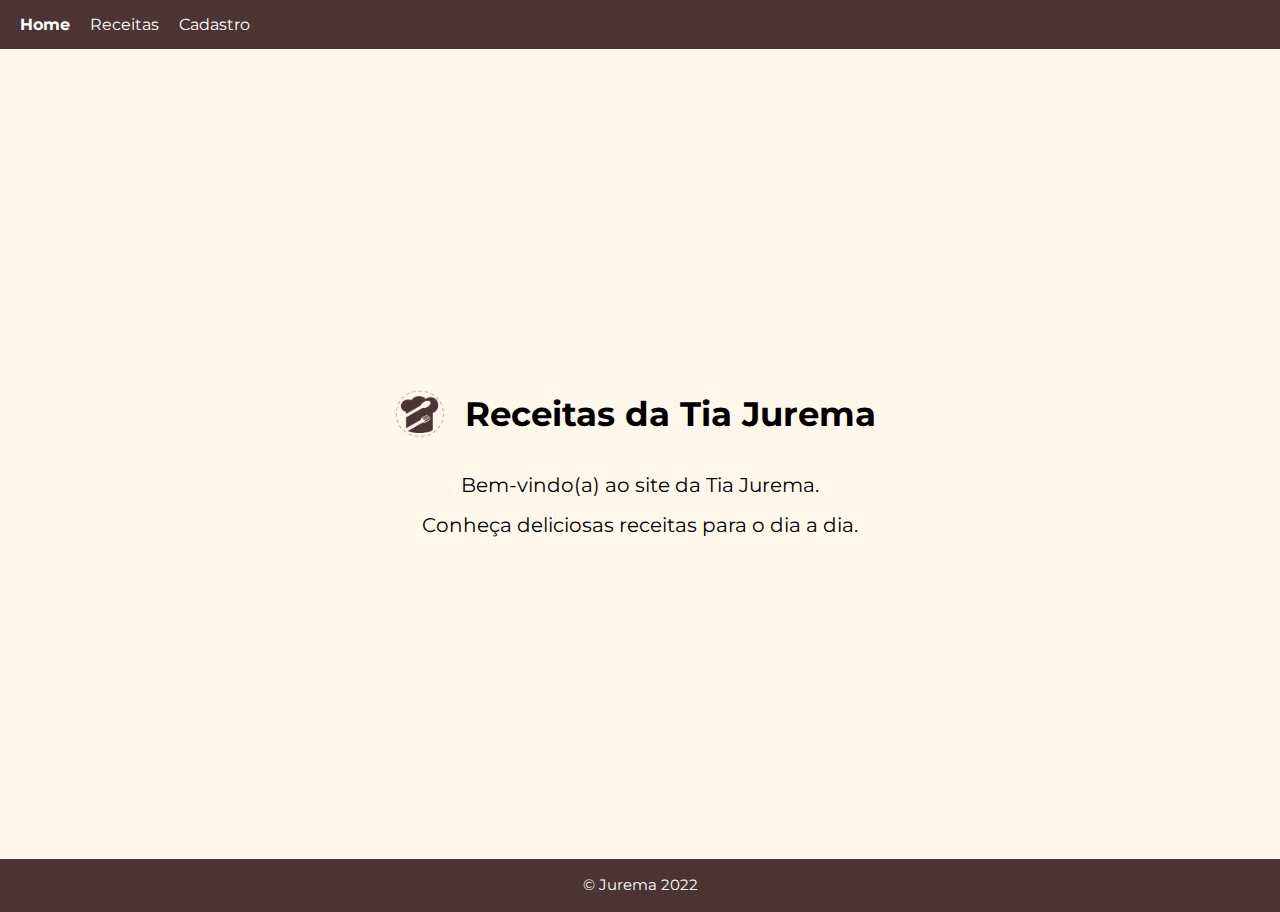
<file: index.html>
<!DOCTYPE html>
<html lang="pt-br">
<head>
    <meta charset="UTF-8">
    <meta http-equiv="X-UA-Compatible" content="IE=edge">
    <meta name="viewport" content="width=device-width, initial-scale=1.0">
    <link rel="preconnect" href="https://fonts.googleapis.com">
    <link rel="preconnect" href="https://fonts.gstatic.com" crossorigin>
    <link href="https://fonts.googleapis.com/css2?family=Montserrat:wght@400;700&display=swap" rel="stylesheet">
    <link href="formatos.css" rel="stylesheet">
    <title>Tia Jurema | Home</title>
</head>
<body>
    <header class="main-header">
        <nav class="menu">
            <ul class="main-list">
                <li class="list-item"><a class="list-link -home" href="home.html">Home</a></li>
                <li class="list-item"><a class="list-link" href="receitas.html">Receitas</a></li>
                <li class="list-item"><a class="list-link" href="cadastro.html">Cadastro</a></li>
            </ul>
        </nav>
    </header>
    <main class="main">
        <section class="main-section">
            <div class="topo">
                <img class="logo" src="./imagens/logo.png" alt="Logo">
                <h1 class="main-title">Receitas da Tia Jurema</h1>
            </div>
            <p class="main-text">Bem-vindo(a) ao site da Tia Jurema.</p>
            <p class="main-text">Conheça deliciosas receitas para o dia a dia.</p>
        </section>
    </main>
    <footer class="main-footer">
        <p class="main-text -footer">© Jurema 2022</p>
    </footer>
</body>
</html>
</file>
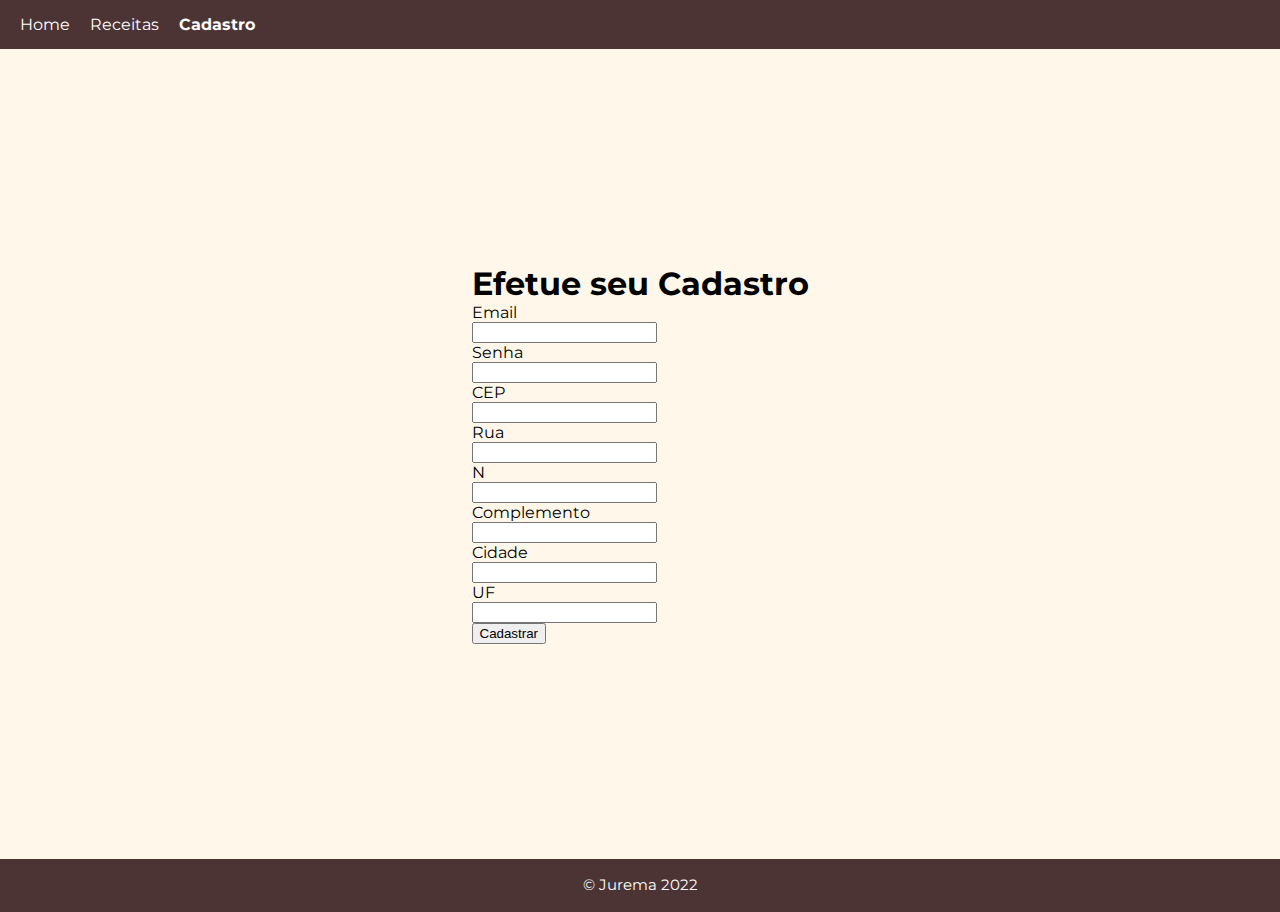
<file: cadastro.html>
<!DOCTYPE html>
<html lang="pt-br">
<head>
    <meta charset="UTF-8">
    <meta http-equiv="X-UA-Compatible" content="IE=edge">
    <meta name="viewport" content="width=device-width, initial-scale=1, shrink-to-fit=no">
    <link rel="stylesheet" href="https://stackpath.bootstrapcdn.com/bootstrap/4.1.3/css/bootstrap.min.css" integrity="sha384-MCw98/SFnGE8fJT3GXwEOngsV7Zt27NXFoaoApmYm81iuXoPkFOJwJ8ERdknLPMO" crossorigin="anonymous">
    <link rel="preconnect" href="https://fonts.googleapis.com">
    <link rel="preconnect" href="https://fonts.gstatic.com" crossorigin>
    <link href="https://fonts.googleapis.com/css2?family=Montserrat:wght@400;700&display=swap" rel="stylesheet">
    <link href="formatos.css" rel="stylesheet">
    <title>Tia Jurema | Home</title>
</head>
<body>
    <header class="main-header">
        <nav class="menu">
            <ul class="main-list">
                <li class="list-item"><a class="list-link" href="home.html">Home</a></li>
                <li class="list-item"><a class="list-link" href="receitas.html">Receitas</a></li>
                <li class="list-item"><a class="list-link -cadastro" href="#">Cadastro</a></li>
            </ul>
        </nav>
    </header>
    <main class="main">
        <section class="main-section">
            <div class="container-fluid d-flex flex-column">
                <h1 class="fs-1 mb-5">Efetue seu Cadastro</h1>

                <form>
                    
                    <div class="form-group row">
                        
                    <div class="col-sm-10">

                    <div class="form-group row">
                        <label for="email" class="col-sm-2 col-form-label">Email</label>
                        <div class="col-sm-10">
                          <input type="email" class="form-control" id="inputEmail">
                        </div>
                    </div>
                    <div class="form-group row">
                        <label for="inputPassword" class="col-sm-2 col-form-label">Senha</label>
                        <div class="col-sm-10">
                          <input type="password" class="form-control" id="inputPassword">
                        </div>
                    </div>
                    <div class="form-group row">
                        <label for="inputCEP" class="col-sm-2 col-form-label">CEP</label>
                        <div class="col-sm-6">
                          <input type="text" class="form-control" id="inputCEP">
                        </div>
                    </div>
                    <div class="form-group row">
                        <label for="inputRua" class="col-sm-2 col-form-label">Rua</label>
                        <div class="col-sm-10">
                          <input type="text" class="form-control" id="inputRua">
                        </div>
                    </div>
                    <div class="form-group row">
                        <label for="inputNumero" class="col-sm-2 col-form-label">N</label>
                        <div class="col-sm-2">
                              <input type="number" class="form-control" id="inputNumero">
                        </div>
                        <label for="inputCompl" class="col-sm-3 col-form-label">Complemento</label>
                        <div class="col-sm-5">
                            <input type="text" class="form-control" id="inputCompl">
                        </div>
                    </div>                      
                    <div class="form-group row mb-3">
                        <label for="inputCidade" class="col-sm-2 col-form-label">Cidade</label>
                        <div class="col-sm-2">
                            <input type="text" class="form-control" id="inputCidade">
                        </div>
                        <label for="inputUF" class="col-sm-3 col-form-label">UF</label>
                        <div class="col-sm-5">
                            <input type="text" class="form-control" id="inputUF">
                        </div>
                    </div>
                    </div>
                    <div class="col-sm-2 mt-auto mb-3">
                        <button class="btn btn-primary">Cadastrar</button>
                    </div> 
                </div>
            </div>
                 
                  </form>

                <!-- <form action="submit" class="row g-3">

                    <div class="col-12">
                        <label class="col-sm-2 col-form-label" for="nome">Nome</label>
                        <input class="form-control" type="text" id="nome" name="nome">
                    </div>
                    <div class="col-12">
                        <label class="col-sm-2 col-form-label" for="nome">Email</label>
                        <input class="form-control" type="email" id="email" name="email">
                    </div>
                    <div class="col-12">
                        <label class="col-sm-2 col-form-label" for="cep">CEP</label>
                        <input class="form-control" type="text" id="cep" name="cep">
                    </div>
                    <div class="col-12">
                        <label class="col-sm-2 col-form-label" for="rua">Rua</label>
                        <input class="form-control" type="text" id="rua" name="rua">
                    </div>
                    <div class="col-sm-4">
                        <label class="col-sm-2 col-form-label" for="numero">N</label>
                        <input class="form-control" type="number" id="numero" name="numero">
                    </div>
                    <div class="col-sm-8">
                        <label class="col-sm-2 col-form-label" for="complemento">Complemento</label>
                        <input class="form-control" type="text" id="complemento" name="complemento">
                    </div>
                    <div class="col-sm-5">
                        <label class="col-sm-2 col-form-label" for="cidade">Cidade</label>
                        <input class="form-control" type="text" id="cidade" name="cidade">
                    </div>
                    <div class="col-sm-5">
                        <label class="col-sm-2 col-form-label" for="uf">UF</label>
                        <input class="form-control" type="text" id="uf" name="uf">
                    </div>
                    <div class="col-md-2">
                        <button class="btn btn-primary">Cadastrar</button>
                    </div> -->

                    
                    





            </div>
        </section>
    </main>
    <footer class="main-footer">
        <p class="main-text -footer">© Jurema 2022</p>
    </footer>

    <script src="https://code.jquery.com/jquery-3.3.1.slim.min.js" integrity="sha384-q8i/X+965DzO0rT7abK41JStQIAqVgRVzpbzo5smXKp4YfRvH+8abtTE1Pi6jizo" crossorigin="anonymous"></script>
    <script src="https://cdnjs.cloudflare.com/ajax/libs/popper.js/1.14.3/umd/popper.min.js" integrity="sha384-ZMP7rVo3mIykV+2+9J3UJ46jBk0WLaUAdn689aCwoqbBJiSnjAK/l8WvCWPIPm49" crossorigin="anonymous"></script>
    <script src="https://stackpath.bootstrapcdn.com/bootstrap/4.1.3/js/bootstrap.min.js" integrity="sha384-ChfqqxuZUCnJSK3+MXmPNIyE6ZbWh2IMqE241rYiqJxyMiZ6OW/JmZQ5stwEULTy" crossorigin="anonymous"></script>
</body>
</html>
</file>
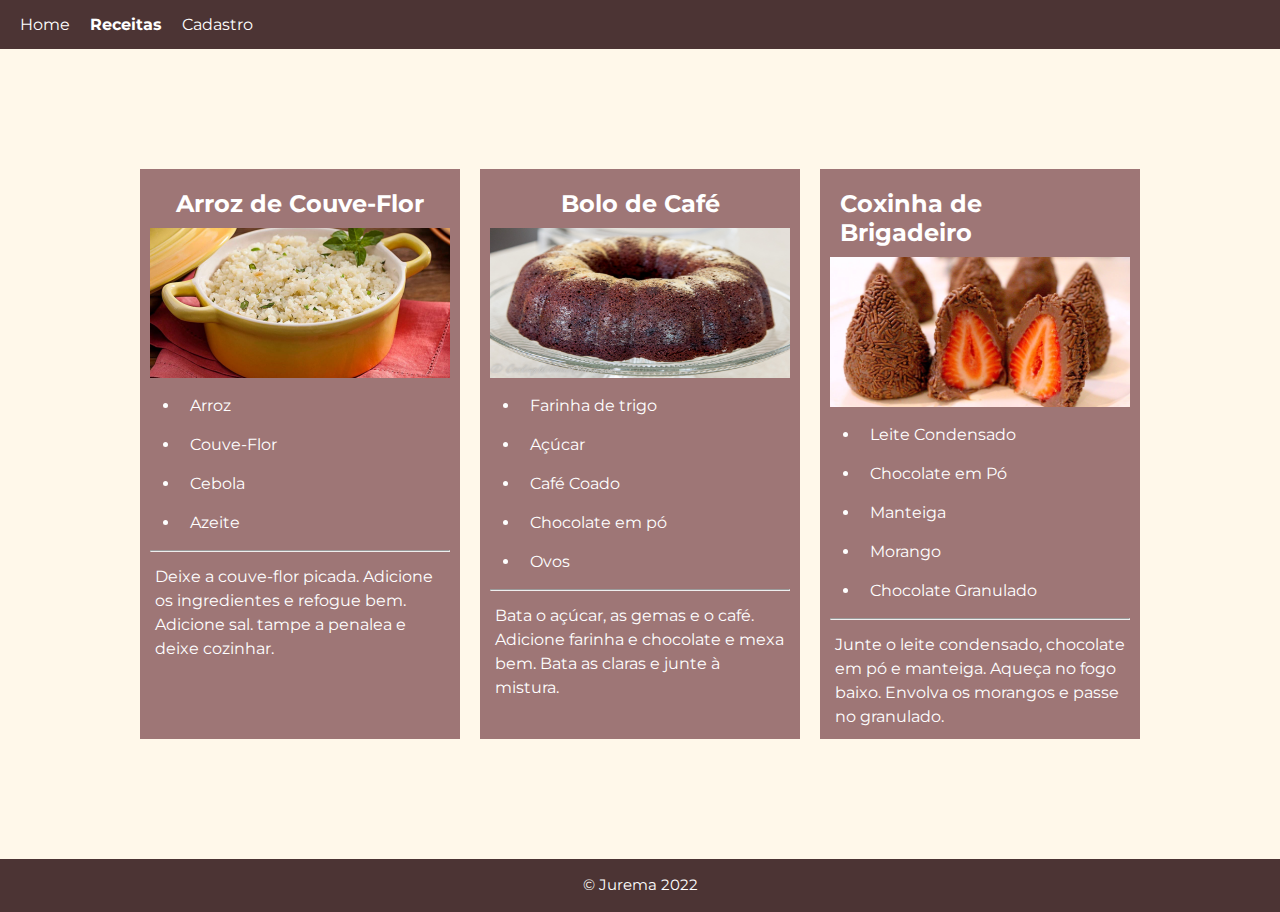
<file: receitas.html>
<!DOCTYPE html>
<html lang="pt-br">
<head>
    <meta charset="UTF-8">
    <meta http-equiv="X-UA-Compatible" content="IE=edge">
    <meta name="viewport" content="width=device-width, initial-scale=1.0">
    <link rel="preconnect" href="https://fonts.googleapis.com">
    <link rel="preconnect" href="https://fonts.gstatic.com" crossorigin>
    <link href="https://fonts.googleapis.com/css2?family=Montserrat:wght@400;700&display=swap" rel="stylesheet">
    <link href="formatos.css" rel="stylesheet">
    <link href="receitas.css" rel="stylesheet">
    <title>Tia Jurema | Receitas</title>
</head>
<body>
    <header class="main-header">
        <nav class="menu">
            <ul class="main-list">
                <li class="list-item"><a class="list-link" href="home.html">Home</a></li>
                <li class="list-item"><a class="list-link -receita" href="receitas.html">Receitas</a></li>
                <li class="list-item"><a class="list-link" href="cadastro.html">Cadastro</a></li>
            </ul>
        </nav>
    </header>
    <main class="main -receitas">
        <section class="main-section -receitas">
            <div class="main-receitas-card">
                <div class="ingredientes">
                    <h2 class="second-title">Arroz de Couve-Flor</h2>
                    <img src="./imagens/arroz_couver_flor.jpg" class="foto-receita"> 
                </div>
                <ul class="lista-receita">
                    <li class="lista-receita-item">Arroz</li>
                    <li class="lista-receita-item">Couve-Flor</li>
                    <li class="lista-receita-item">Cebola</li>
                    <li class="lista-receita-item">Azeite</li>
                </ul>
                    <hr>
                    <p class="main-text -receita">Deixe a couve-flor picada. Adicione os ingredientes e refogue bem. Adicione sal. tampe a penalea e deixe cozinhar.</p>
            </div>
            <div class="main-receitas-card">
                <div class="ingredientes">
                    <h2 class="second-title">Bolo de Café</h2>
                    <img src="./imagens/bolo.jpg" class="foto-receita"> 
                </div>
                <ul class="lista-receita">
                    <li class="lista-receita-item">Farinha de trigo</li>
                    <li class="lista-receita-item">Açúcar</li>
                    <li class="lista-receita-item">Café Coado</li>
                    <li class="lista-receita-item">Chocolate em pó</li>
                    <li class="lista-receita-item">Ovos</li>
                </ul>
                    <hr>
                    <p class="main-text -receita">Bata o açúcar, as gemas e o café. Adicione farinha e chocolate e mexa bem. Bata as claras e junte à mistura.</p>
            </div>
            <div class="main-receitas-card">
                <div class="ingredientes">
                    <h2 class="second-title">Coxinha de Brigadeiro</h2>
                    <img src="./imagens/coxinha.jpg" class="foto-receita"> 
                </div>
                <ul class="lista-receita">
                    <li class="lista-receita-item">Leite Condensado</li>
                    <li class="lista-receita-item">Chocolate em Pó</li>
                    <li class="lista-receita-item">Manteiga</li>
                    <li class="lista-receita-item">Morango</li>
                    <li class="lista-receita-item">Chocolate Granulado</li>
                </ul>
                    <hr>
                    <p class="main-text -receita">Junte o leite condensado, chocolate em pó e manteiga. Aqueça no fogo baixo. Envolva os morangos e passe no granulado.</p>
            </div>    
            
            
      
        </section>
    </main>
    <footer class="main-footer">
        <p class="main-text -footer">© Jurema 2022</p>
    </footer>
</body>
</html>
</file>
<file: receitas.css>
/* Receitas */

.main-text.-receita{
    font-size: 16px;
    text-align: left;
}

.main-section.-receitas{
    display: flex;
    flex-direction: row;
    flex-wrap: wrap;
}

.main-receitas-card{
    background-color: #9E7676;
    width: 300px;
    height: 550px;
    margin: 10px;
    color: #fff;
    padding: 10px;
    
}

.ingredientes{
    display: flex;
    flex-direction: column;
    align-items: center;
}

.lista-receita-item{
    margin-left: 30px;
    padding: 10px;
}


.linha{
    display: block;
}

.foto-receita{
    width: 300px;
    height: 150px;
    padding-bottom: 8px;
}

@media screen and (max-width: 900px) {

    .main-section.-receitas{
        
        flex-direction: column;
        /* flex-wrap: wrap; */
    }

}
</file>
<file: formatos.css>
/* Reset */
body, p, h1, h2, nav, ul{
    margin: 0;
    padding: 0;
}


/* Estrutura */

body{
    display: flex;
    flex-direction: column;
    font-family: 'Montserrat', sans-serif;
}


.main-header{
    flex-direction: row;
    
}

.menu{
    padding: 15px 10px;
    background-color: #4c3434;
}

.main-list{
    display: flex;
    flex-direction: row;
    align-content: flex-start;
    justify-content:flex-start;
}

.list-item{
    list-style: none;
}

.list-link{
    color: #fff;
    font-style: normal;
    margin: 0 10px;
    text-decoration: none;
}

.list-link:hover{
    font-weight: 700;
    cursor: pointer;
    text-decoration: underline;
}

.list-link.-home{
    font-weight: bold;
}

.list-link.-receita{
    font-weight: bold;
}

.list-link.-cadastro{
    font-weight: bold;
}

.main{
    display: flex;
    min-height: 90vh;
    flex-direction: column;
    align-items: center;
    justify-content: center;
    background-color: #FFF8EA;
}

.main-section{
    margin: 50px;
    
}


/* Títulos e texto */

.main-title{
    font-size: 34px;
    padding: 30px 10px;
    display: flex;
}

.second-title{
    padding: 10px;
}

.main-text{
    font-size: 20px;
    padding: 5px;
    text-align: center;
    line-height: 1.5em;
}


/* Home */

.topo{
    display: flex;
    align-items: center;
}

.logo{
    width: 50px;
    height: 50px;
    margin-right: 10px;
}


/* Footer */

.main-footer{
    padding: 5px 0;
    background-color: #4c3434; 
    color: #fff;   
    position: bottom;
   
}

.main-text.-footer{
    font-size: 15px;
    padding: 10px;
}



@media screen and (max-width: 500px) {

    .main-title{
        font-size: 24px;
        text-align: center;
    }

    .topo{
        display: inline;
    }
    .logo{
        margin-left: 40%;
    }

}
</file>
